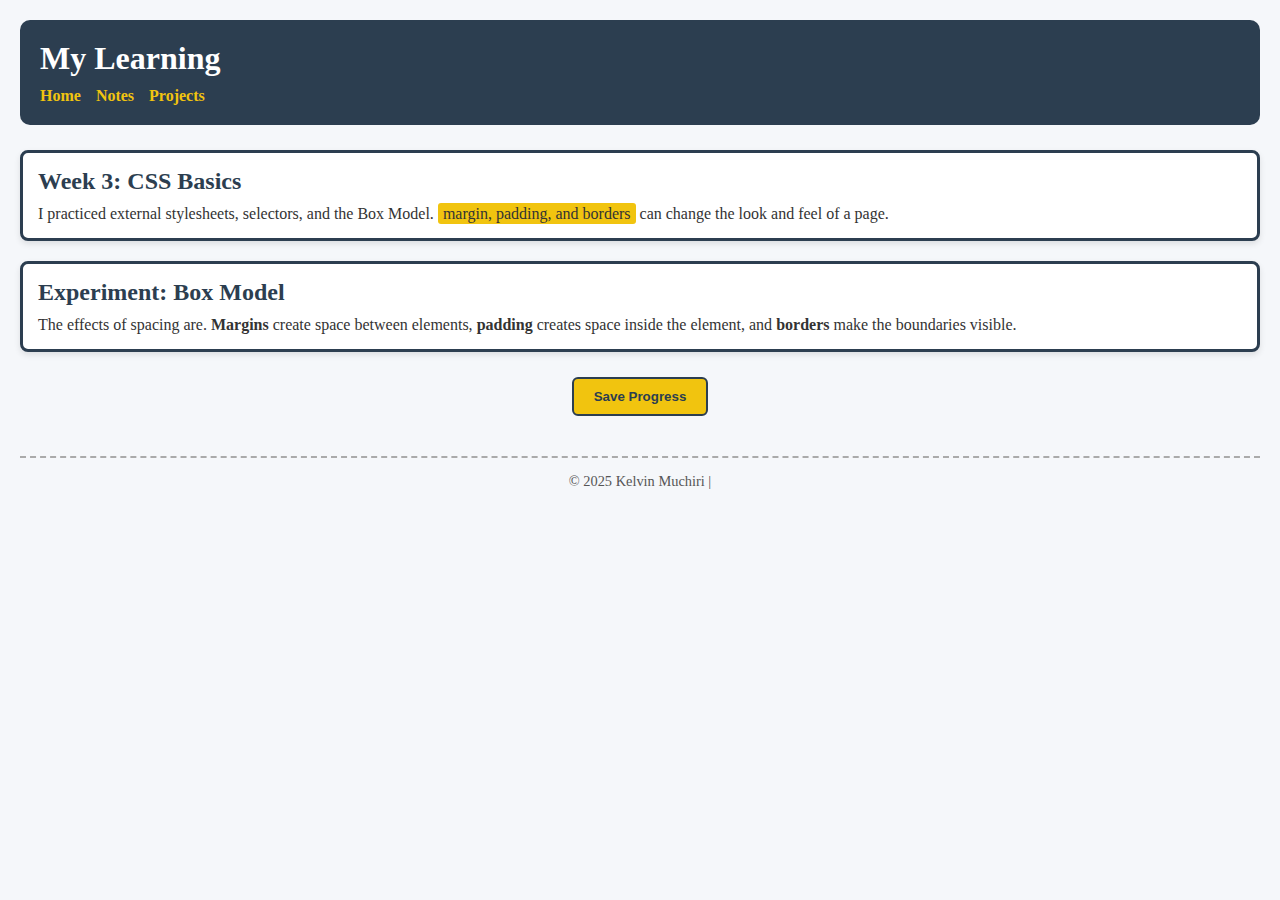
<file: week 3 assignment/index.html>
<!DOCTYPE html>
<html lang="en">
<head>
  <meta charset="UTF-8">
  <title>My Learning </title>
  <link rel="stylesheet" href="styles.css">
</head>
<body>
  <header>
    <h1>My Learning</h1>
    <nav>
      <ul>
        <li><a href="#">Home</a></li>
        <li><a href="#">Notes</a></li>
        <li><a href="#">Projects</a></li>
      </ul>
    </nav>
  </header>

  <main>
    <article class="entry">
      <h2>Week 3: CSS Basics</h2>
      <p>
         I practiced external stylesheets, selectors, and the Box Model.  
         <span class="highlight">margin, padding, and borders</span> 
        can change the look and feel of a page.
      </p>
    </article>

    <article class="entry">
      <h2>Experiment: Box Model</h2>
      <p>
         The effects of spacing are.  
        <strong>Margins</strong> create space between elements, 
        <strong>padding</strong> creates space inside the element, and 
        <strong>borders</strong> make the boundaries visible.
      </p>
    </article>

    <button class="save-btn">Save Progress</button>
  </main>

  <footer>
    <p>&copy; 2025 Kelvin Muchiri |</p>
  </footer>
</body>
</html>
</file>
<file: week 3 assignment/styles.css>
/* Reset */
* {
  margin: 0;
  padding: 0;
  box-sizing: border-box;
}

/* Body */
body {
  font-family: Georgia, serif;
  background-color: #f5f7fa;
  color: #333;
  padding: 20px;
}

/* Header */
header {
  background: #2c3e50;
  color: white;
  padding: 20px;
  border-radius: 10px;
  margin-bottom: 25px;
}

header h1 {
  font-size: 2rem;
  margin-bottom: 10px;
}

/* Navigation */
nav ul {
  list-style: none;
  display: flex;
  gap: 15px;
}

nav a {
  color: #f1c40f;
  text-decoration: none;
  font-weight: bold;
}

nav a:hover {
  text-decoration: underline;
}

/* Journal entries (Box Model demo) */
.entry {
  background: #fff;
  border: 3px solid #2c3e50;  /* Border */
  margin: 20px 0;             /* Margin */
  padding: 15px;              /* Padding */
  border-radius: 8px;
  box-shadow: 0 3px 6px rgba(0,0,0,0.1);
}

.entry h2 {
  color: #2c3e50;
  margin-bottom: 10px;
}

.highlight {
  background: #f1c40f;
  padding: 2px 5px;
  border-radius: 3px;
}

/* Button */
.save-btn {
  display: block;
  margin: 25px auto;
  padding: 10px 20px;
  background: #f1c40f;
  color: #2c3e50;
  font-weight: bold;
  border: 2px solid #2c3e50;
  border-radius: 6px;
  cursor: pointer;
  transition: all 0.3s ease;
}

.save-btn:hover {
  background: #2c3e50;
  color: white;
}

/* Footer */
footer {
  text-align: center;
  margin-top: 40px;
  padding-top: 15px;
  border-top: 2px dashed #aaa;
  font-size: 0.9rem;
  color: #555;
}
</file>
